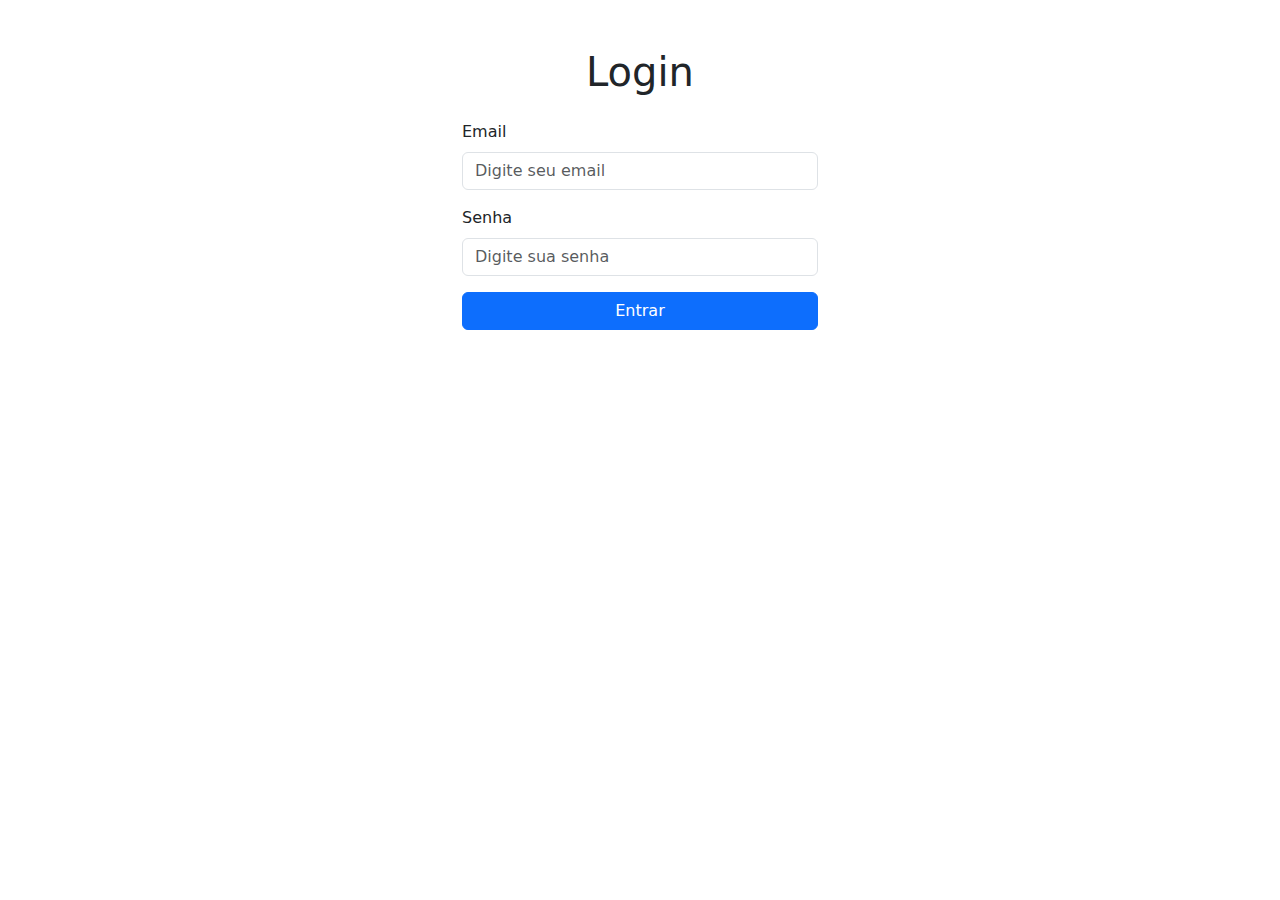
<file: index.html>
<!DOCTYPE html>
<html lang="en">
<head>
    <meta charset="UTF-8">
    <meta name="viewport" content="width=device-width, initial-scale=1.0">
    <title>Login</title>
    <link href="https://cdn.jsdelivr.net/npm/bootstrap@5.3.6/dist/css/bootstrap.min.css" rel="stylesheet">
</head>
<body>
    <div class="container mt-5">
        <div class="row justify-content-center">
            <div class="col-md-4">
                <h1 class="text-center mb-4">Login</h1>
                <form action="">
                    <div class="mb-3">
                        <label for="email" class="form-label">Email</label>
                        <input type="text" class="form-control" placeholder="Digite seu email"  id="email">
                    </div>
                    <div class="mb-3">
                        <label for="senha" class="form-label">Senha</label>
                        <input type="password" class="form-control" placeholder="Digite sua senha" id="senha">
                    </div>
                    <div class="d-grid">
                        <button type="submit" class="btn btn-primary">Entrar</button>
                    </div>
                </form>
            </div>
        </div>
    </div>
    <script src="https://cdn.jsdelivr.net/npm/bootstrap@5.3.6/dist/js/bootstrap.bundle.min.js"></script>
</body>
</html>
</file>
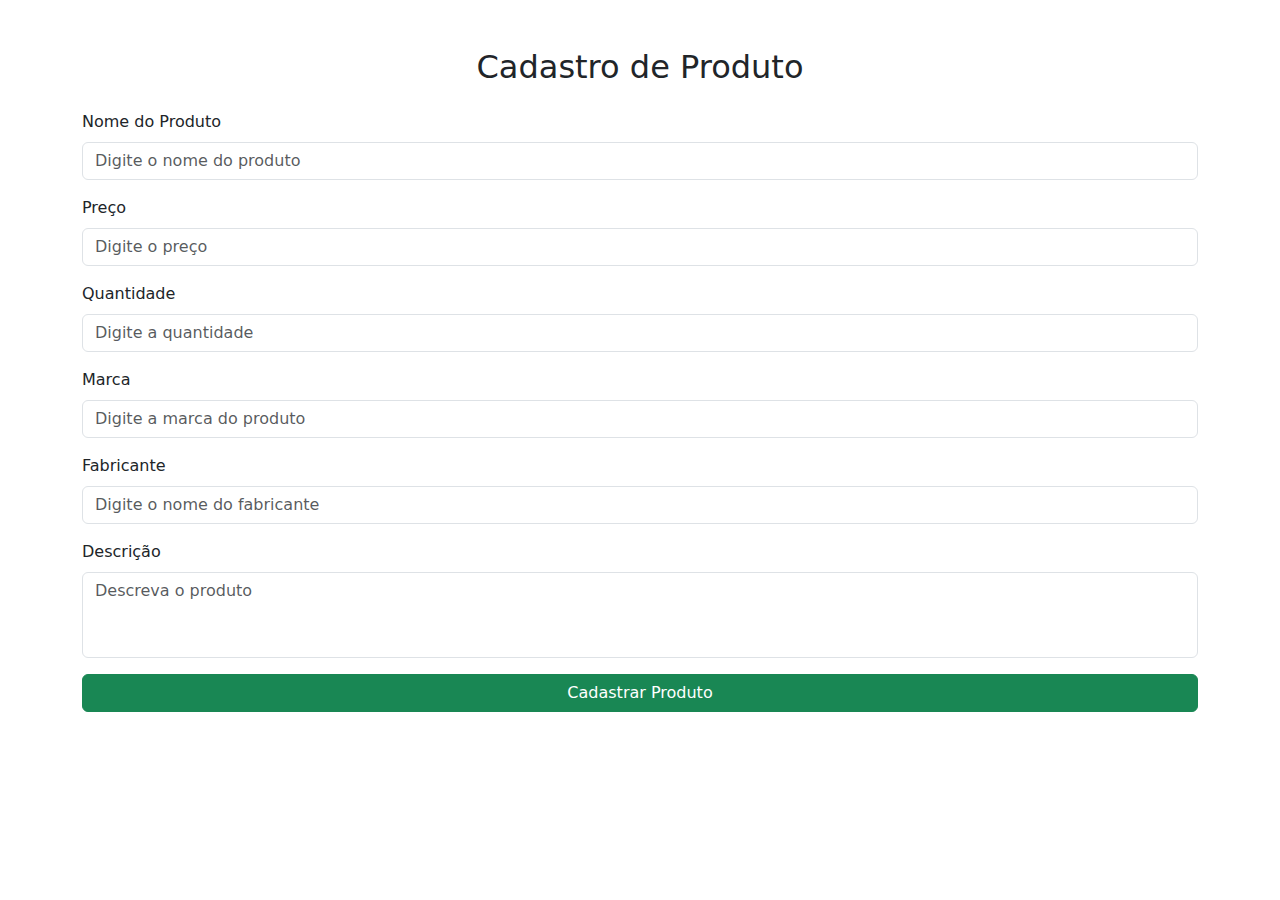
<file: cadastro-produto.html>
<!DOCTYPE html>
<html lang="pt-br">
<head>
  <meta charset="UTF-8" />
  <meta name="viewport" content="width=device-width, initial-scale=1.0"/>
  <title>Cadastro de Produto</title>
  <link href="https://cdn.jsdelivr.net/npm/bootstrap@5.3.6/dist/css/bootstrap.min.css" rel="stylesheet">
</head>
<body>
  <div class="container mt-5">
    <h2 class="mb-4 text-center">Cadastro de Produto</h2>
    <form>
      <div class="mb-3">
        <label for="nomeProduto" class="form-label">Nome do Produto</label>
        <input type="text" class="form-control" id="nomeProduto" placeholder="Digite o nome do produto" />
      </div>
      <div class="mb-3">
        <label for="preco" class="form-label">Preço</label>
        <input type="number" class="form-control" id="preco" placeholder="Digite o preço" />
      </div>
      <div class="mb-3">
        <label for="quantidade" class="form-label">Quantidade</label>
        <input type="number" class="form-control" id="quantidade" placeholder="Digite a quantidade" />
      </div>
      <div class="mb-3">
        <label for="marca" class="form-label">Marca</label>
        <input type="text" class="form-control" id="marca" placeholder="Digite a marca do produto" />
      </div>
      <div class="mb-3">
        <label for="fabricante" class="form-label">Fabricante</label>
        <input type="text" class="form-control" id="fabricante" placeholder="Digite o nome do fabricante" />
      </div>
      <div class="mb-3">
        <label for="descricao" class="form-label">Descrição</label>
        <textarea style="resize: none;" class="form-control" id="descricao" rows="3" placeholder="Descreva o produto"></textarea>
      </div>
      <div class="d-grid">
        <button type="submit" class="btn btn-success">Cadastrar Produto</button>
      </div>
    </form>
  </div>

  <script src="https://cdn.jsdelivr.net/npm/bootstrap@5.3.6/dist/js/bootstrap.bundle.min.js"></script>
</body>
</html>
</file>
